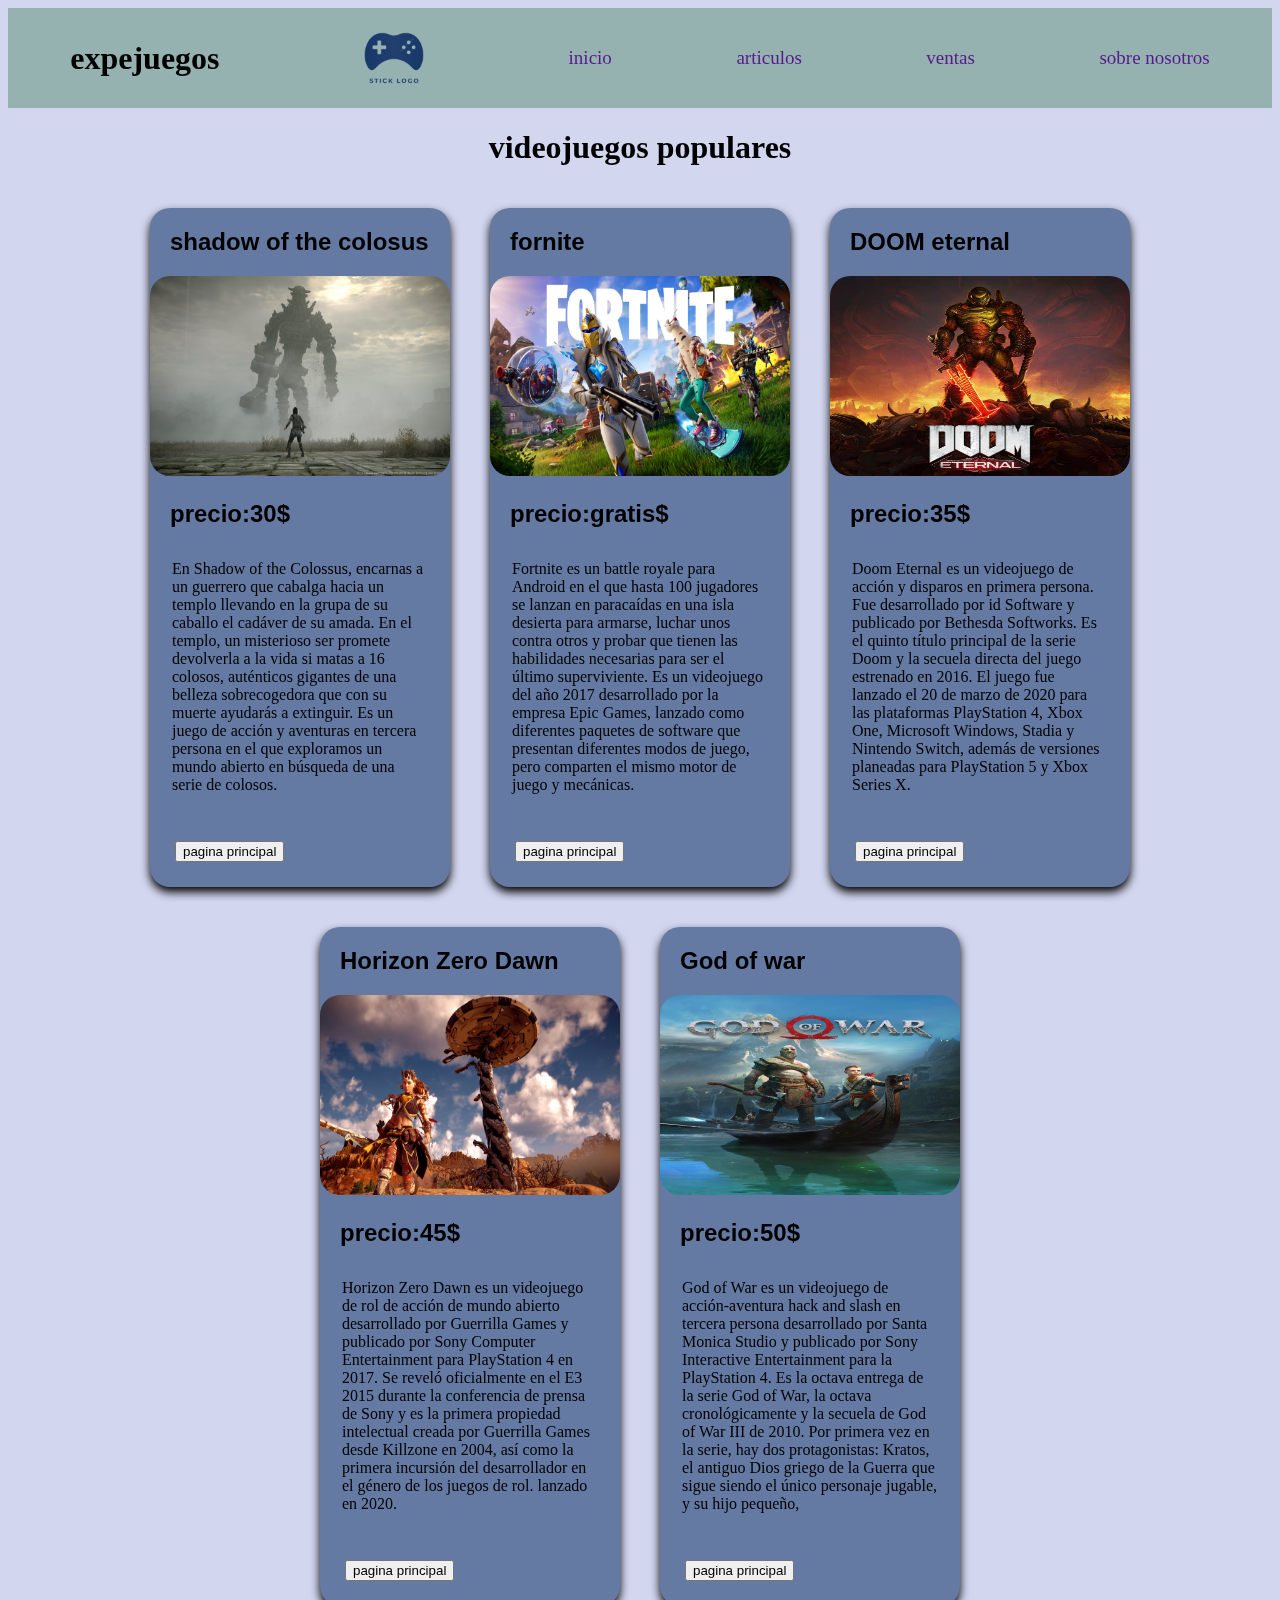
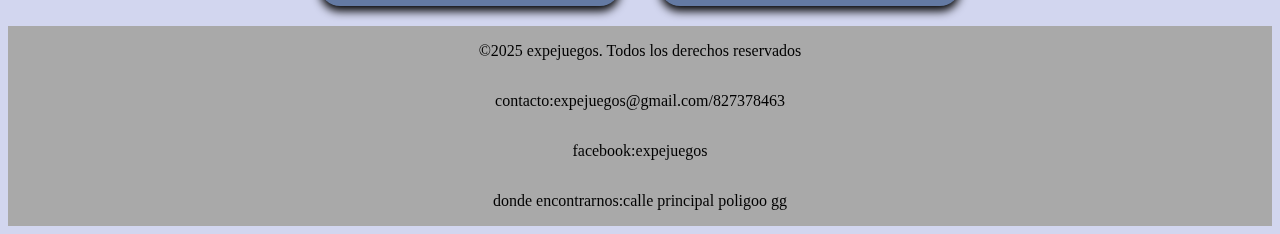
<file: paginas/videojuegos.html>
<!DOCTYPE html>
<html lang="en">
<head>
    <meta charset="UTF-8">
    <meta name="viewport" content="width=device-width, initial-scale=1.0">
    <title>expejuegos</title>
    <link rel="stylesheet" href="../style/video.css">
</head>
<body>
    <nav>
        <h1>expejuegos</h1>
        <img src="../imagenes/logiyo.png" alt="">
        <a href="">inicio</a>
        <a href="">articulos</a>
        <a href="">ventas</a>
        <a href="">sobre nosotros</a>
    </nav>
    <main>
        <h1 class="titulo">
            videojuegos populares
        </h1>
        <div class="videojuegos">
            <div class="card">
                <h2> shadow of the colosus</h2>
                <img src="../imagenes/grande.jpg" alt="">
                <h2>precio:30$</h2>
                <p>
                    En Shadow of the Colossus, encarnas a un guerrero que cabalga hacia un templo llevando en la grupa de su caballo el cadáver de su amada. En el templo, un misterioso ser promete devolverla a la vida si matas a 16 colosos, auténticos gigantes de una belleza sobrecogedora que con su muerte ayudarás a extinguir. Es un juego de acción y aventuras en tercera persona en el que exploramos un mundo abierto en búsqueda de una serie de colosos.
                </p>
                <button><a href="https://vandal.elespanol.com/guias/guia-shadow-of-the-colossus-ps4-remake-trucos-y-consejos">pagina principal</a></button>
                
            </div>
            <div class="card">
                <h2> fornite</h2>
                <img src="../imagenes/fornite.jpg" alt="">
                <h2>precio:gratis$</h2>
                <p>
                    Fortnite es un battle royale para Android en el que hasta 100 jugadores se lanzan en paracaídas en una isla desierta para armarse, luchar unos contra otros y probar que tienen las habilidades necesarias para ser el último superviviente. Es un videojuego del año 2017 desarrollado por la empresa Epic Games, lanzado como diferentes paquetes de software que presentan diferentes modos de juego, pero comparten el mismo motor de juego y mecánicas.
                </p>
                <button><a href="">pagina principal</a></button>
                
            </div>
            <div class="card">
                <h2> DOOM eternal</h2>
                
                <img src="../imagenes/doom.jpg" alt="" class="doom">
                <h2>precio:35$</h2>
                <p>
                    Doom Eternal es un videojuego de acción y disparos en primera persona. Fue desarrollado por id Software y publicado por Bethesda Softworks. Es el quinto título principal de la serie Doom y la secuela directa del juego estrenado en 2016. El juego fue lanzado el 20 de marzo de 2020 para las plataformas PlayStation 4, Xbox One, Microsoft Windows, Stadia y Nintendo Switch, además de versiones planeadas para PlayStation 5 y Xbox Series X.
                </p>
                <button><a href="https://www.bing.com/ck/a?!&&p=0e4805595628d46dbd612b63825b93773071b1e5a71c724455a15be39ba4438dJmltdHM9MTc0MjI1NjAwMA&ptn=3&ver=2&hsh=4&fclid=0a71d875-d746-697f-170a-cdc6d6986872&psq=doom+pagina+2018+principal&u=a1aHR0cHM6Ly9kb29tLmJldGhlc2RhLm5ldC9lcy1FUy9kb29tX2Rvb21paQ&ntb=1">pagina principal</a></button>
            </div>
                
            </div>
            <div class="videojuegos">
            <div class="card">
                <h2> Horizon Zero Dawn</h2>
                <img src="../imagenes/horizon.jpg" alt="">
                <h2>precio:45$</h2>
                
                <p>
                    Horizon Zero Dawn es un videojuego de rol de acción de mundo abierto desarrollado por Guerrilla Games y publicado por Sony Computer Entertainment para PlayStation 4 en 2017. Se reveló oficialmente en el E3 2015 durante la conferencia de prensa de Sony y es la primera propiedad intelectual creada por Guerrilla Games desde Killzone en 2004, así como la primera incursión del desarrollador en el género de los juegos de rol. lanzado en 2020.
                </p>
                <button><a href="https://vandal.elespanol.com/guias/guia-shadow-of-the-colossus-ps4-remake-trucos-y-consejos"></a>pagina principal</button>
                
            </div>
            <div class="card">
                <h2> God of war</h2>
                <img src="../imagenes/kratos.jpg" alt="">
                <h2>precio:50$</h2>
                <p>
                    God of War es un videojuego de acción-aventura hack and slash en tercera persona desarrollado por Santa Monica Studio y publicado por Sony Interactive Entertainment para la PlayStation 4. Es la octava entrega de la serie God of War, la octava cronológicamente y la secuela de God of War III de 2010. Por primera vez en la serie, hay dos protagonistas: Kratos, el antiguo Dios griego de la Guerra que sigue siendo el único personaje jugable, y su hijo pequeño,
                </p>
                <button><a href="">pagina principal</a></button>
                
            </div>
        </div>

        

        
        <footer>
            <p>&copy;2025 expejuegos. Todos los derechos reservados</p>
            <p>contacto:expejuegos@gmail.com/827378463</p>
            <p>facebook:expejuegos</p>
            <p>donde encontrarnos:calle principal poligoo gg</p>
        </footer>
    </main>
</body>
</html>
</file>
<file: style/video.css>
body {
    background-color: #D2D6EF;
}
p {
    font-family: 'Times New Roman', Times, serif;
}
nav {
    display: flex;
    
    justify-content: space-around;
    align-items: center;
    background-color: #95B2B0;
}
nav a {
    font-size: 19px;
    text-decoration: none;
    
}
nav img {
    width: 100px;
    mix-blend-mode: multiply;
}
.titulo {
    display: flex;
    justify-content: center;
}
.card {
    background-color: #647AA3;
    font-family: "Big Shoulders Inline", sans-serif;
    font-optical-sizing: auto;
    font-weight: weight;
    font-style: normal;
    margin: 20px;
    width: 300px;
    border-radius: 20px;
    overflow: hidden;
    box-shadow: 0px 5px 10px;

}
.card p {
    margin: 10px;
    padding: 12px;
}
.card h2 {
    margin: 30px;
    margin: 10px;
    padding: 10px;
    
}

.card img {
    width: 300px;
    border-radius: 20px;
    height: 200px;
    
}


.card button{
    margin: 25px;
    text-align: center;
}

/*.card button {
    margin-left: 100px;
    margin-right: 100px;
    margin-top: 10px;
    margin-bottom: 10px;
    justify-content: end;
}*/
.card a {
    color: black;
    text-decoration: none;
}

.videojuegos {
    display: flex;  
    justify-content: center;


}
.videojuegos :hover {
    transform: scale(1.10);
}
footer {
    flex-direction: column;
    justify-content: center;
    align-items: center;

    display: flex;
    background-color: darkgray;

}
</file>
